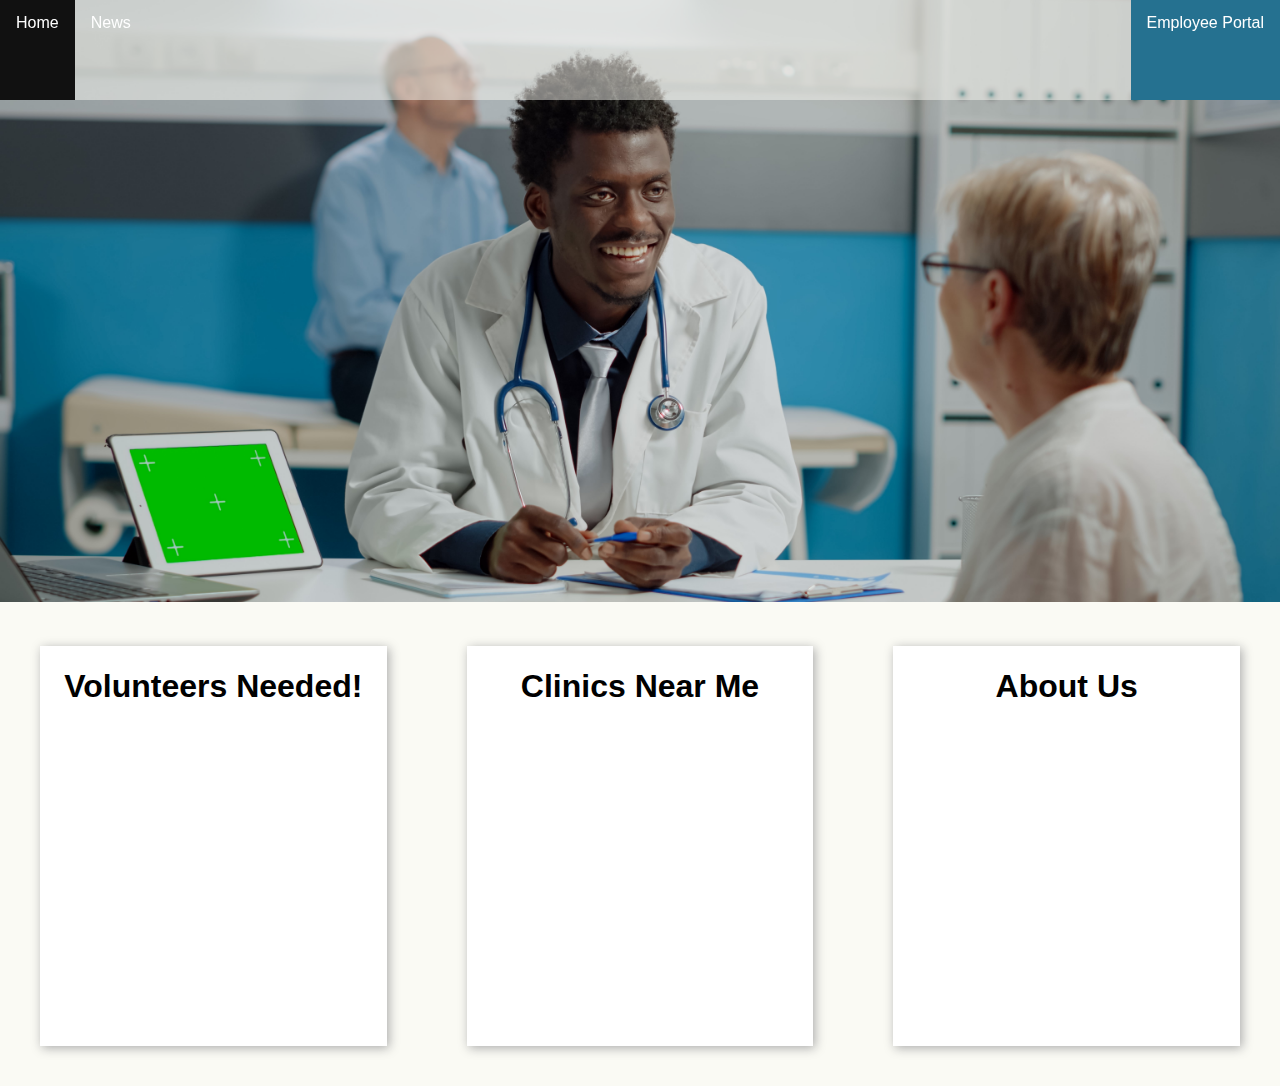
<file: index.html>
<!DOCTYPE html>
<html lang="en">
    <head>
        <title>Donation Clinics</title>
        <link rel="stylesheet" href="index.css">
    </head>

    <body>
        <ul>
            <li><a href="#home">Home</a></li>
            <li><a href="#news">News</a></li>
            <li style="float:right"><a class="active" href="login.html">Employee Portal</a></li>
        </ul>

        <img src="front-banner.jpg"/>

        <div class="flex-container">

            <div class="flex-child">
                <h1>Volunteers Needed!</h1>
            </div>

            <div class="flex-child">
                <h1>Clinics Near Me</h1>
            </div>
            
            <div class="flex-child">
                <h1>About Us</h1>
            </div>
            
          </div>
    </body>
</html>
</file>
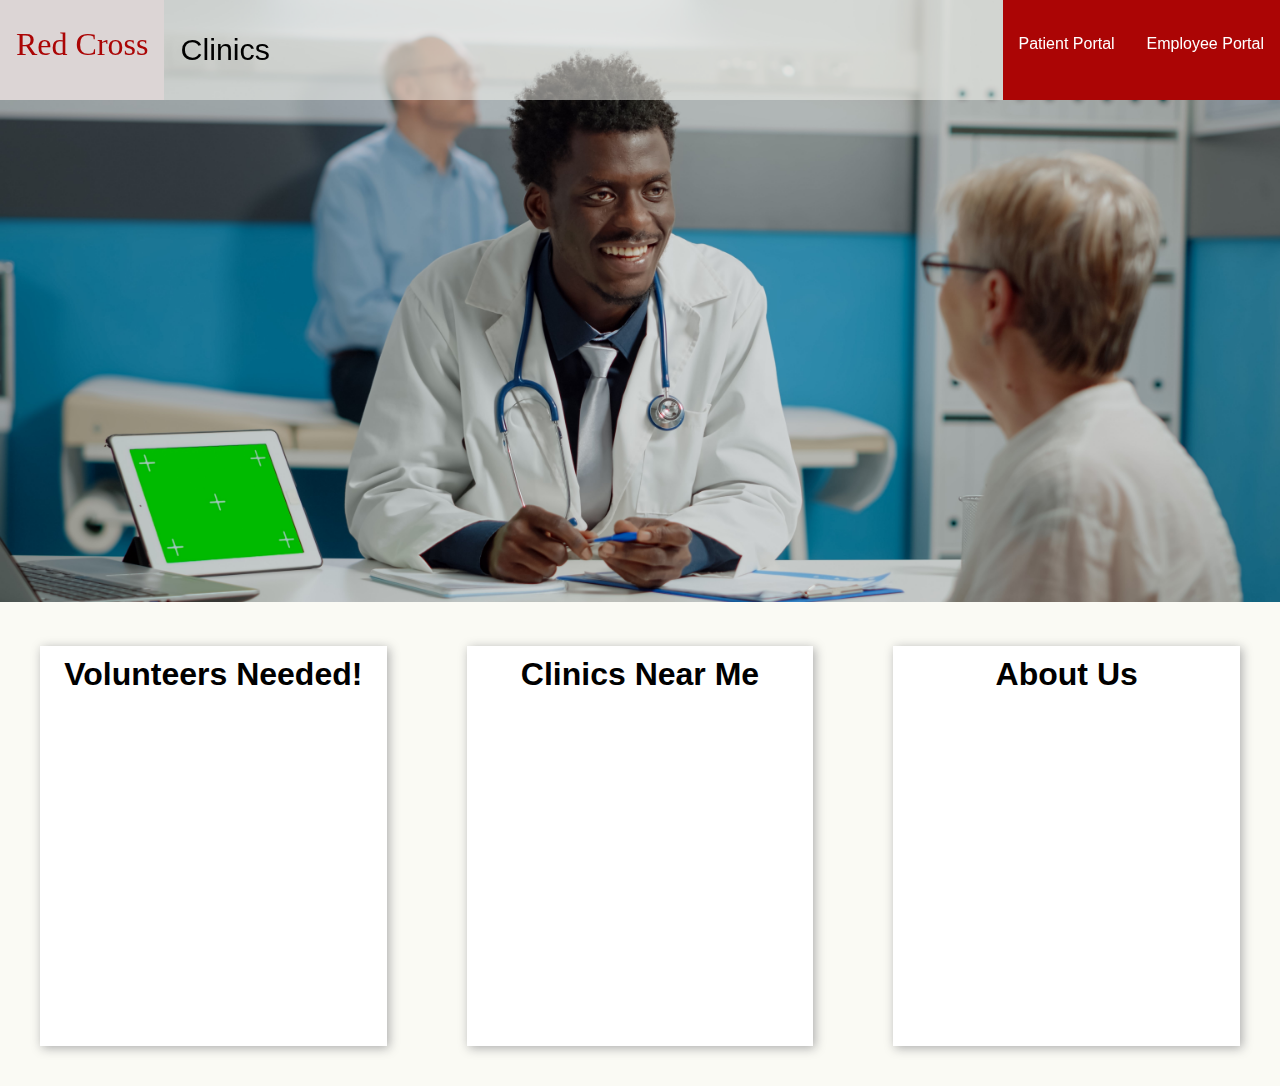
<file: login/index.html>
<!DOCTYPE html>
<html lang="en">
    <head>
        <title>Donation Clinics</title>
        <link rel="stylesheet" href="index.css">
    </head>

    <body>
        <ul>
            <li><a style="color: rgb(171, 5, 5);
                ; font-size: 2em; line-height:60px; font-family: arial black" href="#home">Red Cross</a></li>
            <li><a style="color: black; font-size: 1.9em; font-family: arial; line-height:70px" href="clinic_info.php">Clinics</a></li>
            <li style="float:right; line-height:60px"><a class="active" href="login.php">Employee Portal</a></li>
            <li style="float:right; line-height:60px"><a class="active" href="Donor-login.php">Patient Portal</a></li>
        </ul>

        <img src="front-banner.jpg"/>

        <div class="flex-container">

            <div id="volunteers" class="flex-child" style="cursor: pointer;" onclick="location.href='clinic_info.php'">
                <h1 style="margin-top: 0px; padding: 10px; background-color: rgba(255, 255, 255, 0.671);">Volunteers Needed!</h1>
            </div>

            <div id="clinics" class="flex-child" onclick="location.href='clinic_info.php'" style="cursor: pointer;">
                <h1 style="margin-top: 0px; padding: 10px; background-color: rgba(255, 255, 255, 0.671);">Clinics Near Me</h1>
            </div>
            
            <div id="about-us" class="flex-child" style="cursor: pointer;" onclick="location.href='https://www.redcross.org/about-us.html'">
                <h1 style="margin-top: 0px; padding: 10px; background-color: rgba(255, 255, 255, 0.671);">About Us</h1>
            </div>
            
          </div>
    </body>
</html>
</file>
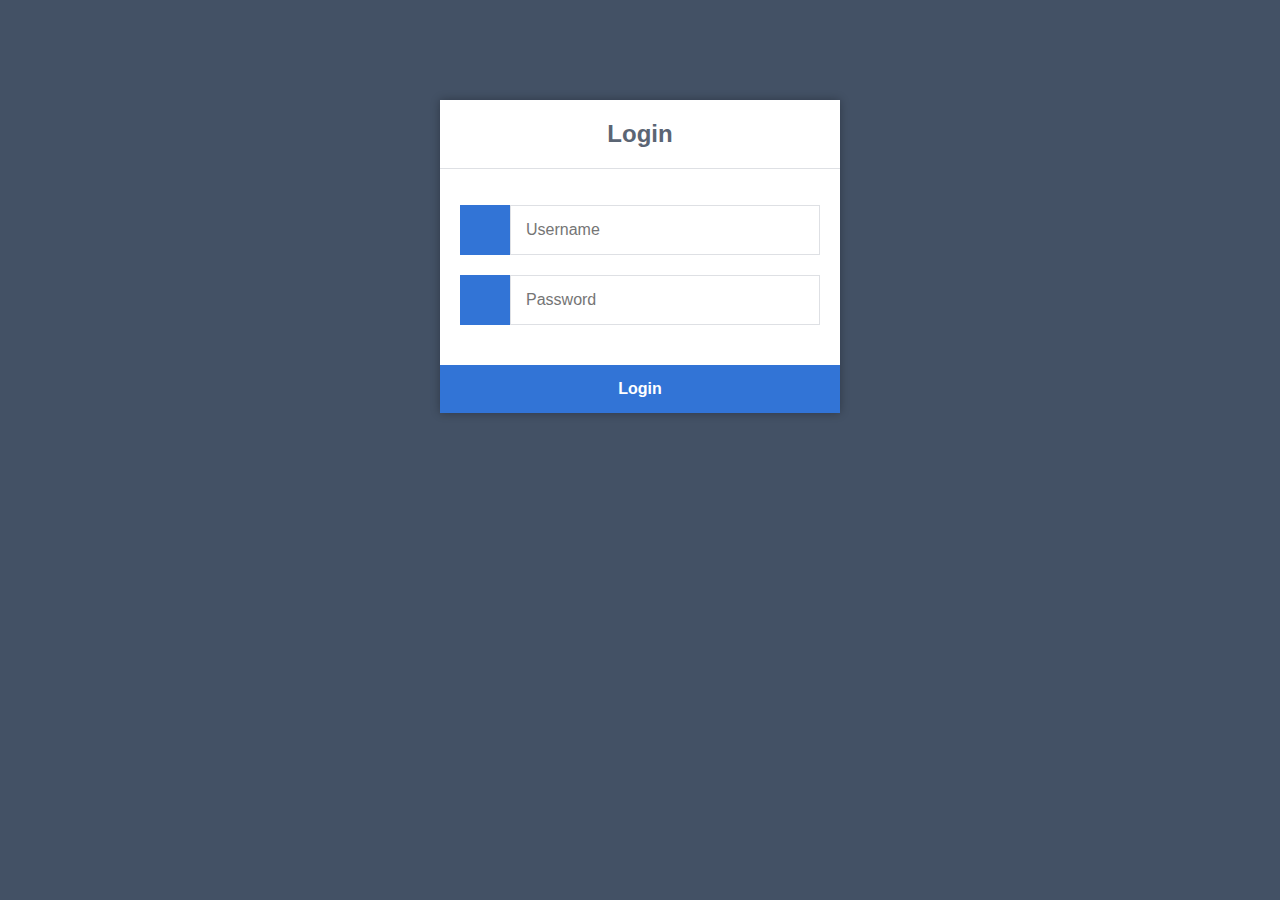
<file: login.html>
<!DOCTYPE html>
<html>
	<head>
		<meta charset="utf-8">
		<title>Login</title>
        <link href="login.css" rel="stylesheet" type="text/css">
	</head>
	<body>
		<div class="login">
			<h1>Login</h1>
			<form action="authenticate.php" method="post">
				<label for="username">
					<i class="fas fa-user"></i>
				</label>
				<input type="text" name="username" placeholder="Username" id="username" required>
				<label for="password">
					<i class="fas fa-lock"></i>
				</label>
				<input type="password" name="password" placeholder="Password" id="password" required>
				<input type="submit" value="Login">
			</form>
		</div>
	</body>
</html>
</file>
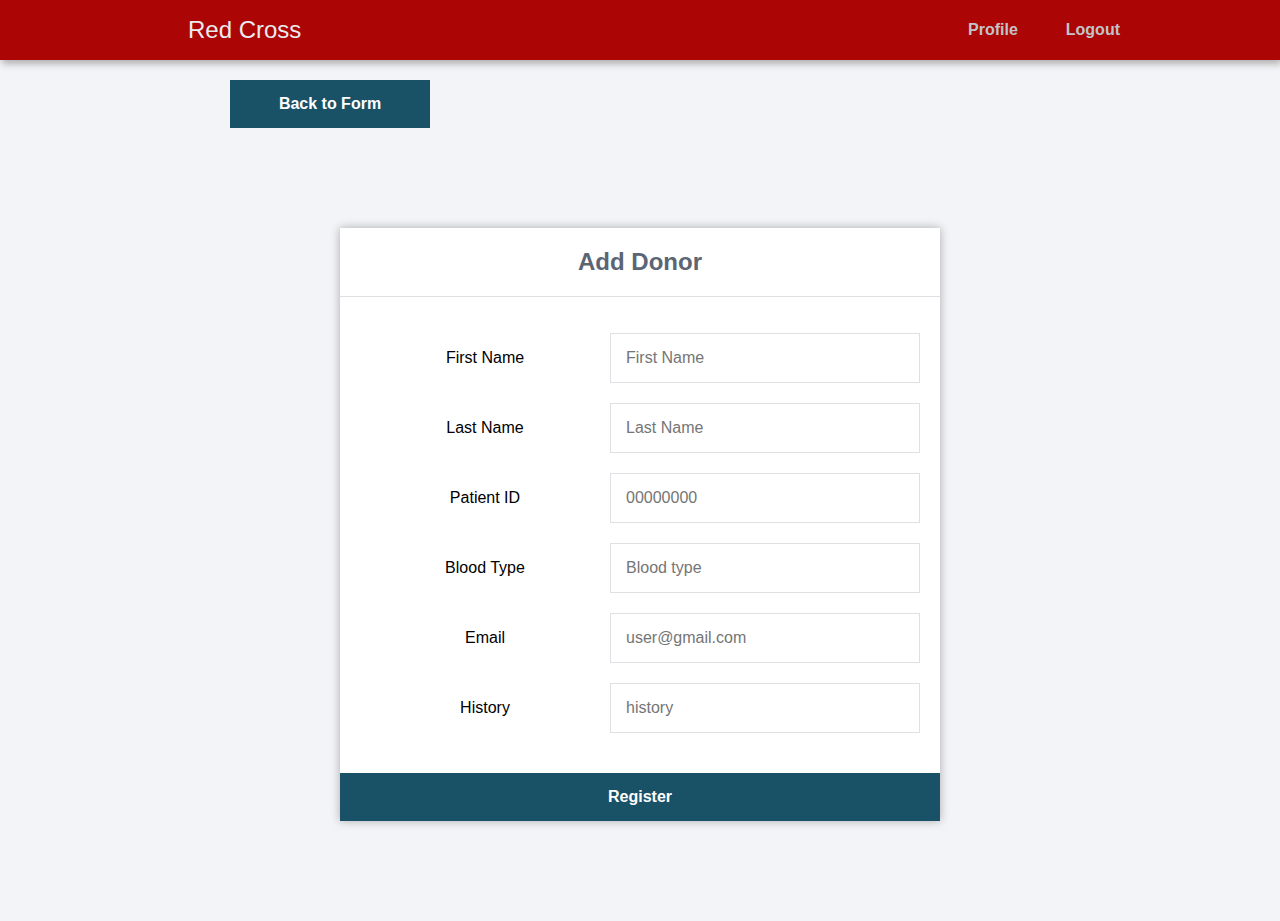
<file: login/donor-register.html>
<!DOCTYPE html>
<html>
	<head>
		<meta charset="utf-8">
		<title>Register</title>
		<link href="register.css" rel="stylesheet" type="text/css">
        <link rel="stylesheet" href="https://cdnjs.cloudflare.com/ajax/libs/font-awesome/6.2.0/css/all.min.css" integrity="sha512-xh6O/CkQoPOWDdYTDqeRdPCVd1SpvCA9XXcUnZS2FmJNp1coAFzvtCN9BmamE+4aHK8yyUHUSCcJHgXloTyT2A==" crossorigin="anonymous" referrerpolicy="no-referrer">
	</head>
	<body id="new-appt">
        <nav class="navtop">
            <div>
				<a href="index.html"><i style="font-size: 3em;" class="fa-solid fa-plus"></i></a>
				<h1>Red Cross</h1>
				<a href="profile.php"><i class="fas fa-user-circle"></i>Profile</a>
				<a href="logout.php"><i class="fas fa-sign-out-alt"></i>Logout</a>
			</div>
		</nav>
		<form action="home.php" method="get" autocomplete="off">
			<a href="appointment.php">
				<input style="width:200px; margin-left: 230px"type="button" value="Back to Form"/>
			</a>
		</form>
		<div id="appt" class="register">
			<h1>Add Donor</h1>
			<form action="donor-register.php" method="post" autocomplete="off">
				<label>First Name</label>
                <input type="text" name="fname" placeholder="First Name" id="fname" required>
                <label>Last Name</label>
				<input type="text" name="lname" placeholder="Last Name" id="lname" required>
                <label>Patient ID</label>
				<input type="number" name="id" placeholder="00000000" id="id" required>
                <label>Blood Type</label>
				<input type="text" name="blood-type" placeholder="Blood type" id="blood-type" required>
                <label>Email</label>
				<input type="text" name="email" placeholder="user@gmail.com" id="email" required>
                <label>History</label>
				<input type="text" name="history" placeholder="history" id="history" required>

                <input type="submit" value="Register">

			</form>
		</div>
	</body>
</html>
</file>
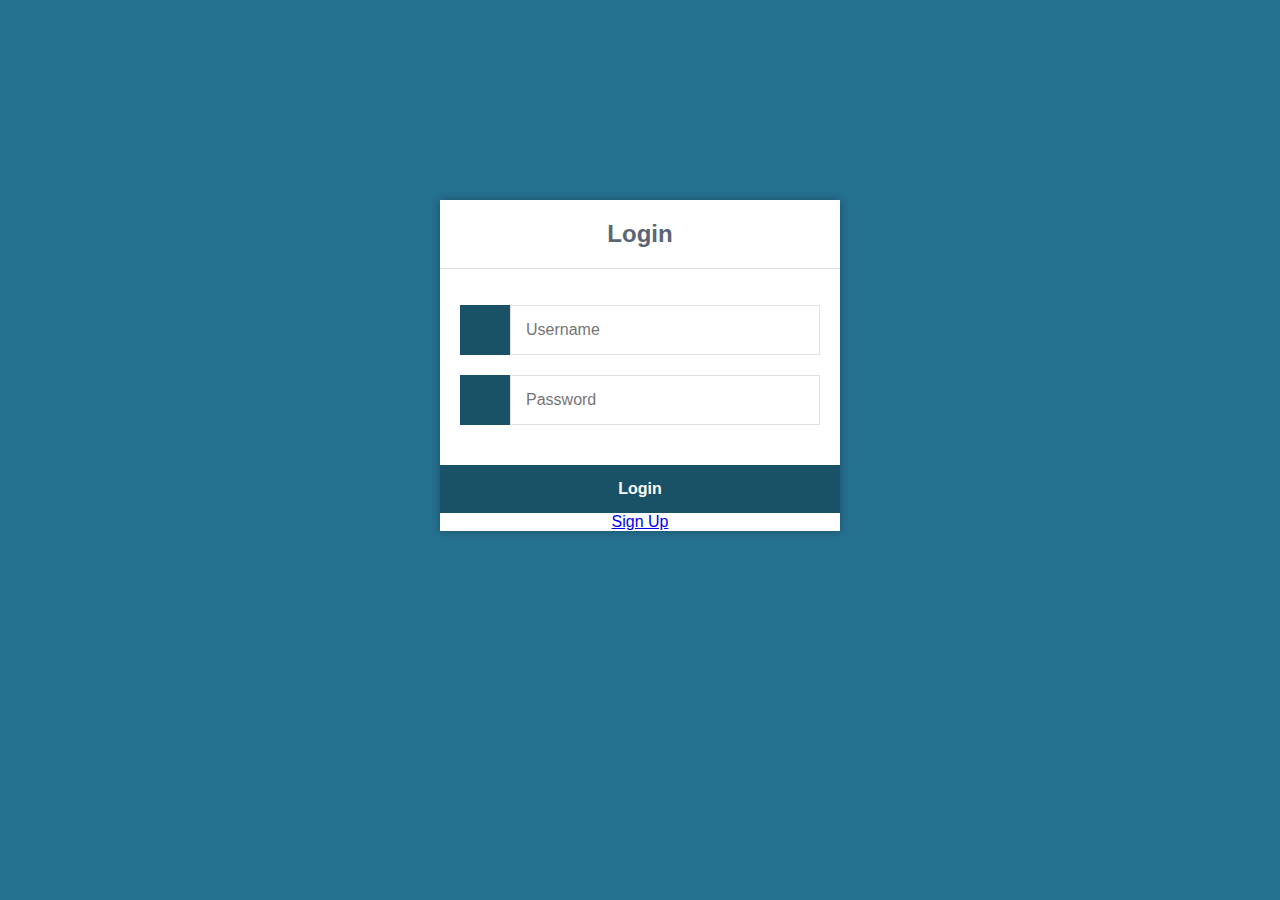
<file: login/login.html>
<!DOCTYPE html>
<html>
	<head>
		<meta charset="utf-8">
		<title>Login</title>
        <link href="login.css" rel="stylesheet" type="text/css">
		<link rel="stylesheet" href="https://cdnjs.cloudflare.com/ajax/libs/font-awesome/6.2.0/css/all.min.css" integrity="sha512-xh6O/CkQoPOWDdYTDqeRdPCVd1SpvCA9XXcUnZS2FmJNp1coAFzvtCN9BmamE+4aHK8yyUHUSCcJHgXloTyT2A==" crossorigin="anonymous" referrerpolicy="no-referrer">
	</head>
	<body>
		<div class="login">
			<h1>Login</h1>
			<form action="authenticate.php" method="post">
				<label for="username">
					<i class="fas fa-user"></i>
				</label>
				<input type="text" name="username" placeholder="Username" id="username" required>
				<label for="password">
					<i class="fas fa-lock"></i>
				</label>
				<input type="password" name="password" placeholder="Password" id="password" required>
				<input type="submit" value="Login">
				<a href="register.html" class="button" target="_blank">Sign Up</a>		
			</form>
		</div>
	</body>
</html>
</file>
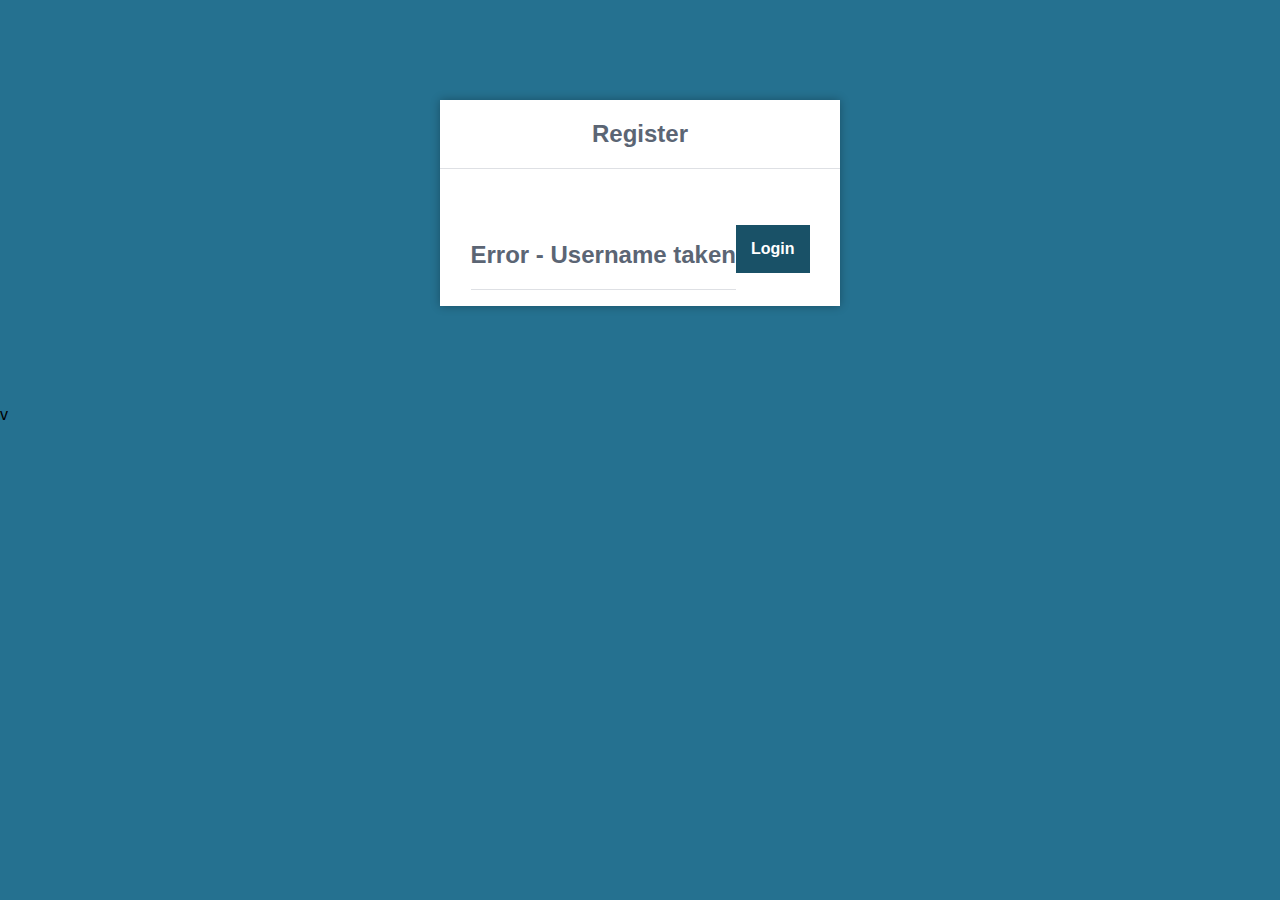
<file: login/register-error.html>
<!DOCTYPE html>
<html>
	<head>
		<meta charset="utf-8">
		<title>Register</title>
		<link href="register.css" rel="stylesheet" type="text/css">
        <link rel="stylesheet" href="https://cdnjs.cloudflare.com/ajax/libs/font-awesome/6.2.0/css/all.min.css" integrity="sha512-xh6O/CkQoPOWDdYTDqeRdPCVd1SpvCA9XXcUnZS2FmJNp1coAFzvtCN9BmamE+4aHK8yyUHUSCcJHgXloTyT2A==" crossorigin="anonymous" referrerpolicy="no-referrer">
	</head>
	<body>
		<div class="register">
			<h1>Register</h1>
			<form action="register.php" method="get" autocomplete="off">
                <h1>Error - Username taken</h1>
                <a href="register.html">
                    <input type="button" value="Login"/>
                </a>
			</form>
		</div>
	</body>
</html>v
</file>
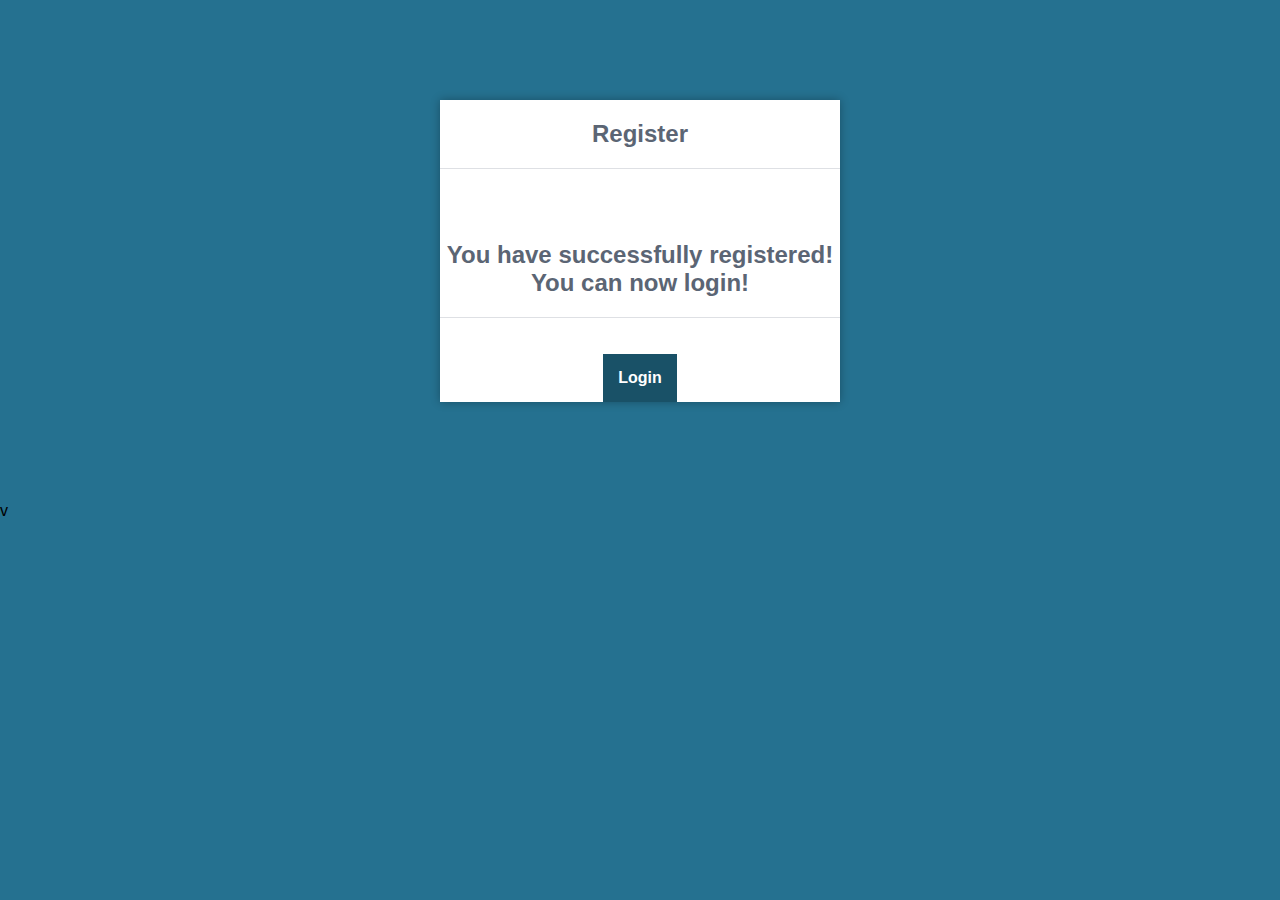
<file: login/register-success.html>
<!DOCTYPE html>
<html>
	<head>
		<meta charset="utf-8">
		<title>Register</title>
		<link href="register.css" rel="stylesheet" type="text/css">
        <link rel="stylesheet" href="https://cdnjs.cloudflare.com/ajax/libs/font-awesome/6.2.0/css/all.min.css" integrity="sha512-xh6O/CkQoPOWDdYTDqeRdPCVd1SpvCA9XXcUnZS2FmJNp1coAFzvtCN9BmamE+4aHK8yyUHUSCcJHgXloTyT2A==" crossorigin="anonymous" referrerpolicy="no-referrer">
	</head>
	<body>
		<div class="register">
			<h1>Register</h1>
			<form action="register.php" method="get" autocomplete="off">
                <h1>You have successfully registered! You can now login!</h1>
                <a href="login.html">
                    <input type="button" value="Login"/>
                </a>
			</form>
		</div>
	</body>
</html>v
</file>
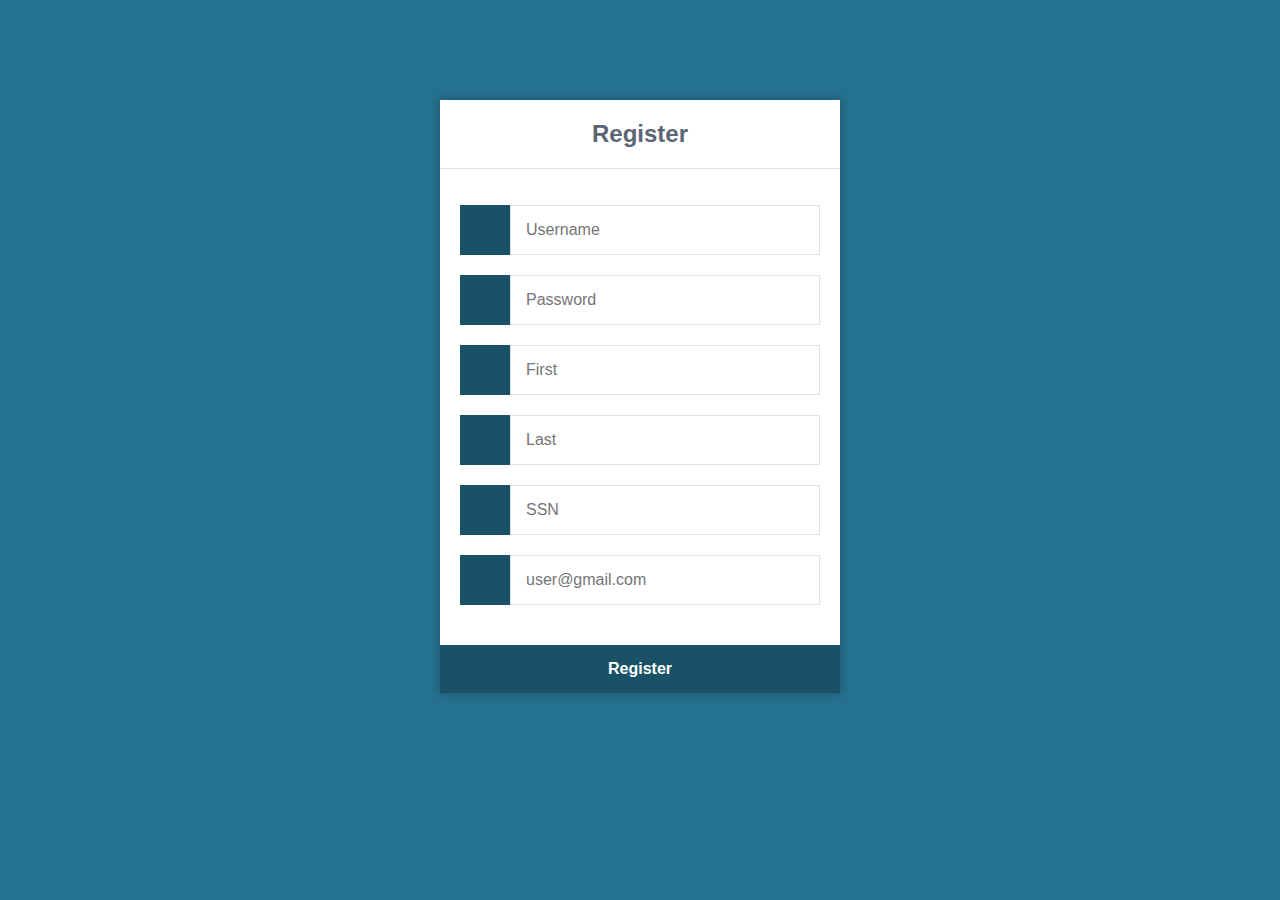
<file: login/register.html>
<!DOCTYPE html>
<html>
	<head>
		<meta charset="utf-8">
		<title>Register</title>
		<link href="register.css" rel="stylesheet" type="text/css">
        <link rel="stylesheet" href="https://cdnjs.cloudflare.com/ajax/libs/font-awesome/6.2.0/css/all.min.css" integrity="sha512-xh6O/CkQoPOWDdYTDqeRdPCVd1SpvCA9XXcUnZS2FmJNp1coAFzvtCN9BmamE+4aHK8yyUHUSCcJHgXloTyT2A==" crossorigin="anonymous" referrerpolicy="no-referrer">
	</head>
	<body>
		<div class="register">
			<h1>Register</h1>
			<form action="register.php" method="post" autocomplete="off">
				<label for="username"><i class="fas fa-user"></i></label>
				<input type="text" name="username" placeholder="Username" id="username" required>
				<label for="password"><i class="fas fa-lock"></i></label>
				<input type="password" name="password" placeholder="Password" id="password" required>

                <label for="username"><i class="fas fa-envelope"></i></label>
				<input type="text" name="fname" placeholder="First" id="fname" required>
                <label for="username"><i class="fas fa-envelope"></i></label>
				<input type="text" name="lname" placeholder="Last" id="lname" required>
                <label for="password"><i class="fas fa-user"></i></label>
				<input type="number" name="ssn" placeholder="SSN" id="ssn" required>
				<label for="username"><i class="fas fa-lock"></i></label>
				<input type="text" name="email" placeholder="user@gmail.com" id="email" required>

                <input type="submit" value="Register">

			</form>
		</div>
	</body>
</html>
</file>
<file: index.css>
body {
    background-color: rgb(250, 250, 244);
    margin: 0;
    padding: 0;
    text-align: center;
    background-color: rgb(250, 250, 244);
    font-family: Arial, Helvetica, sans-serif;
}

ul {
    list-style-type: none;
    margin: 0;
    padding: 0;
    overflow: hidden;
    background-color: #ffffff;
    position: fixed;
    width: 100%;
    height: 100px;
    justify-content: center;
    background-color: rgb(250, 250, 244, 0.5);
  }
  
  li {
    float: left;
    height: 100%;
  }
  
  li a {
    display: block;
    color: white;
    text-align: center;
    padding: 14px 16px;
    height: 100%;
    text-decoration: none;
  }
  
  li a:hover:not(.active) {
    background-color: #111;
  }
  
  .active {
    background-color: #257190;
  }



.flex-container {
    display: flex;
    justify-content: space-around;
}

.flex-child {
    flex: 1;
    margin: 40px;
    height: 400px;
    background-color: white;
    box-shadow: 2px 2px 10px #aaaaaa;
}  

img {
    width: 100%;
    aspect-ratio: 17/8;
}
</file>
<file: login/index.css>
body {
    background-color: rgb(250, 250, 244);
    margin: 0;
    padding: 0;
    text-align: center;
    background-color: rgb(250, 250, 244);
    font-family: Arial, Helvetica, sans-serif;
}

ul {
    list-style-type: none;
    margin: 0;
    padding: 0;
    overflow: hidden;
    position: fixed;
    top: 0;
    width: 100%;
    height: 100px;
    justify-content: center;
    background-color: rgb(250, 250, 244, 0.5);
  }
  
  li {
    float: left;
    height: 100%;
  }
  
  li a {
    display: block;
    color: white;
    text-align: center;
    padding: 14px 16px;
    height: 100%;
    text-decoration: none;
  }
  
  li a:hover:not(.active) {
    background-color: #dcd5d5;
  }
  
  .active {
    background-color:  rgb(171, 5, 5);
  }



.flex-container {
    display: flex;
    justify-content: space-around;
}

.flex-child {
    flex: 1;
    margin: 40px;
    height: 400px;
    background-color: white;
    box-shadow: 2px 2px 10px #aaaaaa;
}  

img {
    width: 100%;
    aspect-ratio: 17/8;
}

#clinics {
  background-repeat: no-repeat;
  background-size: cover;
  background-image: url("https://blogs.microsoft.com/wp-content/uploads/prod/sites/154/2017/10/red_cross_flag-1024x683.jpg");
}

#about-us {
  background-repeat: no-repeat;
  background-size: cover;
  background-image: url("https://www.alertmedia.com/wp-content/uploads/2022/05/AM-Podcast-WebsiteGraphic-RedCross-v1.jpg");
}

#volunteers {
  background-repeat: no-repeat;
  background-size:cover;
  background-image: url("https://www.redcross.org/content/dam/icons/disaster-services/disaster-specialist/Disaster-Specialist-1000x1000-G-Pl.png.transform/1288/q70/feature/image.png");
}
</file>
<file: login.css>
* {
    box-sizing: border-box;
    font-family: -apple-system, BlinkMacSystemFont, "segoe ui", roboto, oxygen, ubuntu, cantarell, "fira sans", "droid sans", "helvetica neue", Arial, sans-serif;
    font-size: 16px;
}
body {
    background-color: #435165;
}
.login {
    width: 400px;
    background-color: #ffffff;
    box-shadow: 0 0 9px 0 rgba(0, 0, 0, 0.3);
    margin: 100px auto;
}
.login h1 {
    text-align: center;
    color: #5b6574;
    font-size: 24px;
    padding: 20px 0 20px 0;
    border-bottom: 1px solid #dee0e4;
}
.login form {
    display: flex;
    flex-wrap: wrap;
    justify-content: center;
    padding-top: 20px;
}
.login form label {
    display: flex;
    justify-content: center;
    align-items: center;
    width: 50px;
    height: 50px;
    background-color: #3274d6;
    color: #ffffff;
}
.login form input[type="password"], .login form input[type="text"] {
    width: 310px;
    height: 50px;
    border: 1px solid #dee0e4;
    margin-bottom: 20px;
    padding: 0 15px;
}
.login form input[type="submit"] {
    width: 100%;
    padding: 15px;
   margin-top: 20px;
    background-color: #3274d6;
    border: 0;
    cursor: pointer;
    font-weight: bold;
    color: #ffffff;
    transition: background-color 0.2s;
}
.login form input[type="submit"]:hover {
  background-color: #2868c7;
    transition: background-color 0.2s;
}
</file>
<file: login/register.css>
* {
    box-sizing: border-box;
    font-family: -apple-system, BlinkMacSystemFont, "segoe ui", roboto, oxygen, ubuntu, cantarell, "fira sans", "droid sans", "helvetica neue", Arial, sans-serif;
    font-size: 16px;
}
body {
    background-color: #257190;
    margin: 0;
}
.register {
    width: 400px;
    background-color: #ffffff;
    box-shadow: 0 0 9px 0 rgba(0, 0, 0, 0.3);
    margin: 100px auto;
}
.register h1 {
    text-align: center;
    color: #5b6574;
    font-size: 24px;
    padding: 20px 0 20px 0;
    border-bottom: 1px solid #dee0e4;
}
.register form {
    display: flex;
    flex-wrap: wrap;
    justify-content: center;
    padding-top: 20px;
}
.register form label {
    display: flex;
    justify-content: center;
    align-items: center;
    width: 50px;
   height: 50px;
   background-color: #195167;
    color: #ffffff;
}
.register form input[type="password"], .register form input[type="text"], .register form select, 
.register form input[type="email"], .register form input[type="number"], .register form input[type="date"] {
    width: 310px;
    height: 50px;
    border: 1px solid #dee0e4;
    margin-bottom: 20px;
    padding: 0 15px;
}
.register form input[type="submit"], input[type="button"], #back {
    width: 100%;
    padding: 15px;
    margin-top: 20px;
    background-color: #195167;
   border: 0;
    cursor: pointer;
    font-weight: bold;
    color: #ffffff;
    transition: background-color 0.2s;
}
.register form input[type="submit"]:hover {
    background-color: #123b4b;
    transition: background-color 0.2s;
}

#new-appt {
	background-color: #f3f4f7;
}

.navtop {
	background-color: rgb(171, 5, 5);
	box-shadow: 2px 4px 7px #b3b1b1;	height: 60px;
	width: 100%;
	border: 0;
}
.navtop div {
	display: flex;
	margin: 0 auto;
	width: 1000px;
	height: 100%;
}
.navtop div h1, .navtop div a {
	display: inline-flex;
	align-items: center;
}
.navtop div h1 {
	flex: 1;
	font-size: 24px;
	padding: 0;
	margin: 0;
	color: #eaebed;
	font-weight: normal;
}
.navtop div a {
	padding: 0 20px;
	text-decoration: none;
	color: #c1c4c8;
	font-weight: bold;
}
.navtop div a i {
	padding: 2px 8px 0 0;
}
.navtop div a:hover {
	color: #eaebed;
}

#appt {
    width: 600px;
}

#appt form label {
    width: 250px;
    background-color: white;
    color: black;
}
</file>
<file: login/login.css>
* {
    box-sizing: border-box;
    font-family: -apple-system, BlinkMacSystemFont, "segoe ui", roboto, oxygen, ubuntu, cantarell, "fira sans", "droid sans", "helvetica neue", Arial, sans-serif;
    font-size: 16px;
}
body {
    background-color: #257190;
}
.login {
    width: 400px;
    background-color: #ffffff;
    box-shadow: 0 0 9px 0 rgba(0, 0, 0, 0.3);
    margin: 100px auto;
	margin-top: 200px;
}
.login h1 {
    text-align: center;
    color: #5b6574;
    font-size: 24px;
    padding: 20px 0 20px 0;
    border-bottom: 1px solid #dee0e4;
}
.login form {
    display: flex;
    flex-wrap: wrap;
    justify-content: center;
    padding-top: 20px;
}
.login form label {
    display: flex;
    justify-content: center;
    align-items: center;
    width: 50px;
    height: 50px;
    background-color: #195167;
    color: #ffffff;
}
.login form input[type="password"], .login form input[type="text"] {
    width: 310px;
    height: 50px;
    border: 1px solid #dee0e4;
    margin-bottom: 20px;
    padding: 0 15px;
}
.login form input[type="submit"], input[type="button"] {
    width: 100%;
    padding: 15px;
   margin-top: 20px;
   background-color: #195167;
   border: 0;
    cursor: pointer;
    font-weight: bold;
    color: #ffffff;
    transition: background-color 0.2s;
}
.login form input[type="submit"]:hover {
    background-color: #133d4e;
    transition: background-color 0.2s;
}

.navtop {
	background-color: rgb(171, 5, 5);
	box-shadow: 2px 4px 7px #b3b1b1;
	height: 60px;
	width: 100%;
	border: 0;
}
.navtop div {
	display: flex;
	margin: 0 auto;
	width: 1000px;
	height: 100%;
}
.navtop div h1, .navtop div a {
	display: inline-flex;
	align-items: center;
}
.navtop div h1 {
	flex: 1;
	font-size: 24px;
	padding: 0;
	margin: 0;
	color: #eaebed;
	font-weight: normal;
}
.navtop div a {
	padding: 0 20px;
	text-decoration: none;
	color: #c1c4c8;
	font-weight: bold;
}
.navtop div a i {
	padding: 2px 8px 0 0;
}
.navtop div a:hover {
	color: #eaebed;
}
body.loggedin {
	background-color: #f3f4f7;
}
.content {
	width: 1000px;
	margin: 0 auto;
}
.content h2 {
	margin: 0;
	padding: 25px 0;
	font-size: 22px;
	border-bottom: 1px solid #e0e0e3;
	color: #4a536e;
}
.content > p, .content > div {
	box-shadow: 0 0 5px 0 rgba(0, 0, 0, 0.1);
	margin: 25px 0;
	padding: 25px;
	background-color: #fff;
}
.content > p table td, .content > div table td {
	padding: 5px;
}
.content > p table td:first-child, .content > div table td:first-child {
	font-weight: bold;
	color: #4a536e;
	padding-right: 15px;
}
.content > div p {
	padding: 5px;
	margin: 0 0 10px 0;
}

.navtop div {
	display: flex;
	margin: 0 auto;
	width: 1000px;
	height: 100%;
}
.navtop div h1, .navtop div a {
	display: inline-flex;
	align-items: center;
}
.navtop div h1 {
	flex: 1;
	font-size: 24px;
	padding: 0;
	margin: 0;
	color: #eaebed;
	font-weight: normal;
}
.navtop div a {
	padding: 0 20px;
	text-decoration: none;
	color: #c1c4c8;
	font-weight: bold;
}
.navtop div a i {
	padding: 2px 8px 0 0;
}
.navtop div a:hover {
	color: #eaebed;
}
body.loggedin {
	background-color: #f3f4f7;
}
.content {
	width: 1000px;
	margin: 0 auto;
}
.content h2 {
	margin: 0;
	padding: 25px 0;
	font-size: 22px;
	border-bottom: 1px solid #e0e0e3;
	color: #4a536e;
}
.content > p, .content > div {
	box-shadow: 0 0 5px 0 rgba(0, 0, 0, 0.1);
	margin: 25px 0;
	padding: 25px;
	background-color: #fff;
}
.content > p table td, .content > div table td, .content div table th {
	padding: 5px;
}
.content > p table td:first-child, .content > div table td:first-child {
	font-weight: bold;
	color: #4a536e;
	padding-right: 15px;
}
.content > div p {
	padding: 5px;
	margin: 0 0 10px 0;
}

table {
	table-layout: fixed;
	text-align: left;
	width: 100%;
	display: table;
}

table td th {
	width: 100%;
}

#btn {
	border: 1px solid #133d4e;
	background-image: linear-gradient(to right, #133d4e 40%,  white 60%);
    color: #133d4e;
	background-size: 300% 100%;
	transition: background-position 1s;
	background-position: 100%;
	width: 90px;
}

#btn:hover {
	background-position: 0%;
	color: white;
}

tr:hover #btn {
	background-position: 0%;
	color: white;
}

tr:hover td {
	background-color: #20353d22;
}

.error {
	text-align: center;
	padding: 5px;
}

.row1 td{
	background-color:rgba(249, 248, 248, 0.3);
}

#delete {
	font-family: FontAwesome;
}

#search {
	display: flex; /* 2. display flex to the rescue */
	flex-direction: row;
	border-bottom: 1px solid #e0e0e3;
	margin-bottom: 30px;
}

#search input[type="text"] {
	width: 350px;
	margin-bottom: 20px;
	height: 50px;
}

#search input[type="submit"] {
	height: 50px;
	font-weight: bold;
}

#edit input[type="text"], #edit input[type="password"], #edit input[type="date"]  {
	height: 50px;
	width: 200px;
	display: flex;
}

#edit label {
	width: 300px;
	height: 50px;
	display: flex; /* 1. oh noes, my inputs are styled as block... */
}

#edit {
	display: flex; /* 2. display flex to the rescue */
	flex-direction: row;
	flex-wrap: wrap;
}


ul {
    list-style-type: none;
    margin: 0;
    padding: 0;
    overflow: hidden;
    background-color: #ffffff;
	background-color: rgb(250, 250, 244, 0.5);
	top: 0;
	left: 0;
    position: fixed;
    width: 100%;
    height: 100px;
  }
  
  li {
    float: left;
    height: 100%;

  }
  
  li a {
    display: flex;
	vertical-align: middle;
    color: black;
    text-align: center;
    padding: 14px 16px;
    height: 100%;
    text-decoration: none;
	line-height:60px;
  }
  
  li a:hover:not(.active) {
    background-color: #111;
  }
  
  .active {
    background-color: white;
  }

  #home {
	font-size: 2.5em;
	color: #091e26;
  }

  #home:active {
	background-color: white;
  }

   /* Style the tab */
.tab {
	overflow: hidden;
	border: 1px solid #ccc;
	background-color: #f1f1f1;
  }
  
  /* Style the buttons that are used to open the tab content */
  .tab button {
	background-color: inherit;
	float: left;
	border: none;
	outline: none;
	cursor: pointer;
	padding: 14px 16px;
	transition: 0.3s;
  }
  
  /* Change background color of buttons on hover */
  .tab button:hover {
	background-color: #ddd;
  }
  
  /* Create an active/current tablink class */
  .tab button.active {
	background-color: #ccc;
  }
  
  /* Style the tab content */
  .tabcontent {
	display: none;
	padding: 6px 12px;
	border: 1px solid #ccc;
	border-top: none;
  } 

  .tab {
	margin-bottom: -20px !important;
	padding: 0px !important;
  }

  .tab button {
	padding: 20px;
  }
</file>
